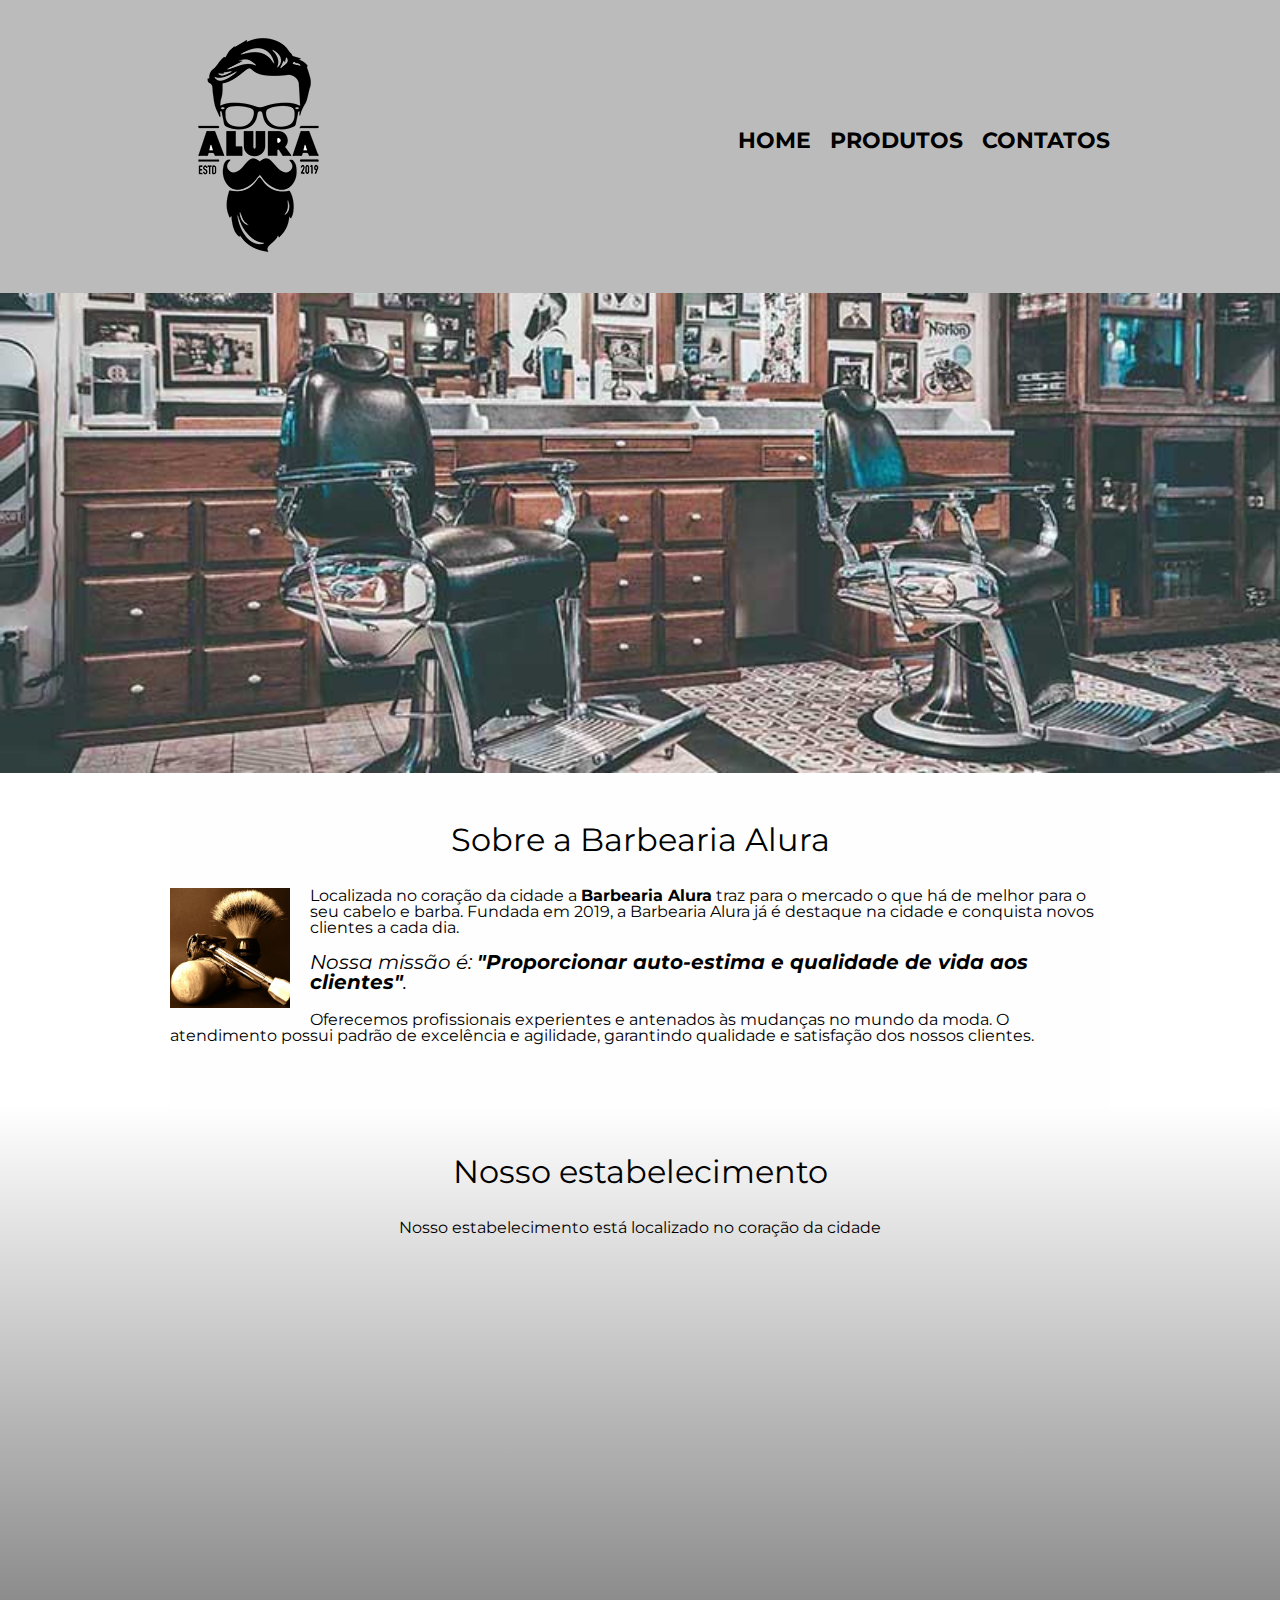
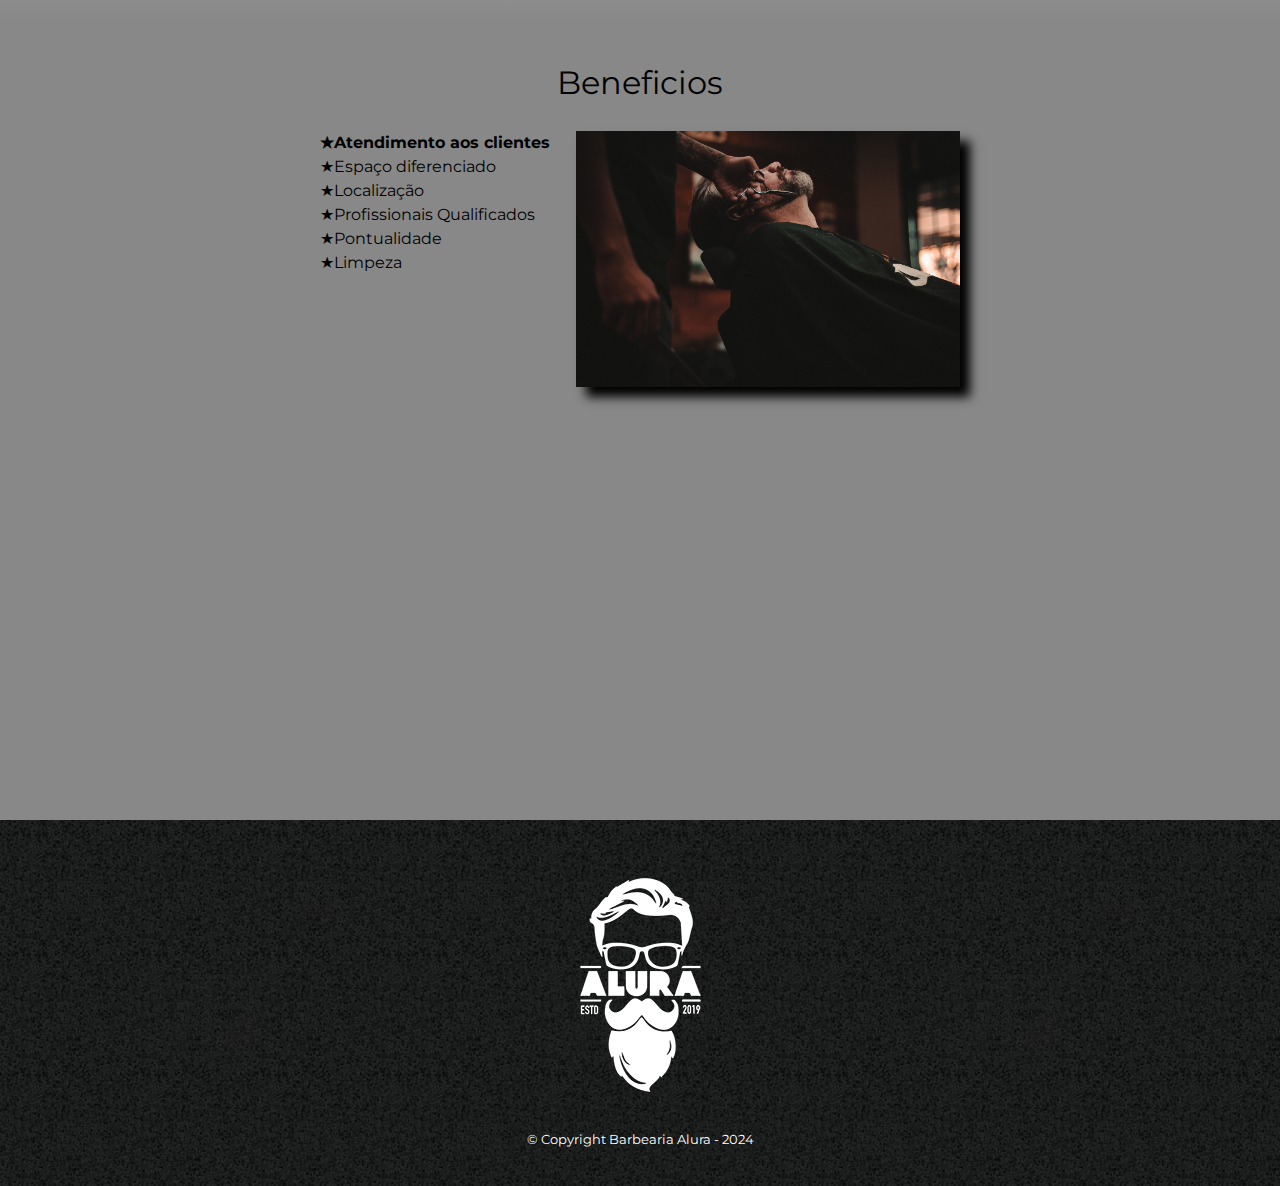
<file: index.html>
<!DOCTYPE html>

<html lang=" pt-br"> 
<head>
        <meta charset="UTF-8">
        <meta name="viewport" content="width=device-width">
        <title>Barberia Alura</title> 
        <link rel="stylesheet" href="reset.css">
        <link rel="stylesheet" href="style.css">
        <link href="https://fonts.googleapis.com/css?family=Montserrat&display=swap" rel="stylesheet">
</head>

<body>
        <header> 
                <div class="caixa">
                        <h1> <img src="logo.png"></h1>

        <nav>
        <ul>
                        <li><a href="index.html">Home</a></li>
                        <li><a href="produtos.html">Produtos</a></li>
                        <li><a href="contato.html">Contatos</a></li>
        </ul>
        
        </nav>
        </div>
        </header>
                        <img class="banner" src="banner.jpg">

                <main>
                        <section class="principal"> 
                        <h2 class="titulo-principal">Sobre a Barbearia Alura</h2>

                        <img  class="utensilios" src="utensilios.jpg" alt="Utensilios de um barbeiro.">

                        <p>Localizada no coração da cidade a <strong>Barbearia Alura</strong> traz para o mercado o que há de melhor para o seu cabelo e barba. Fundada em 2019, a Barbearia Alura já é destaque na cidade e conquista novos clientes a cada dia.</p>

                        <p style="font-size: 20px"><em>Nossa missão é: <strong>"Proporcionar auto-estima e qualidade de vida aos clientes"</strong>.</em></p>

                        <p>Oferecemos profissionais experientes e antenados às mudanças no mundo da moda. O atendimento possui padrão de excelência e agilidade, garantindo qualidade e satisfação dos nossos clientes.</p>
                
                        </section>

                        <section class="mapa">
                                <h3 class="titulo-principal">Nosso estabelecimento</h3>
                                <p>Nosso estabelecimento está localizado no coração da cidade</p>
                        <div class="mapa-conteudo">
                                <iframe src="https://www.google.com/maps/embed?pb=!1m18!1m12!1m3!1d3656.448598130907!2d-46.634653385542414!3d-23.588239368469353!2m3!1f0!2f0!3f0!3m2!1i1024!2i768!4f13.1!3m3!1m2!1s0x94ce5a2b2ed7f3a1%3A0xab35da2f5ca62674!2sCaelum%20-%20Escola%20de%20Tecnologia!5e0!3m2!1spt-BR!2sbr!4v1580916426151!5m2!1spt-BR!2sbr" width="100%" height="300" frameborder="0" style="border:0;" allowfullscreen=""></iframe>
                        </div>
                        </section>
                        
                        <section class="beneficios">
                                <h3 class="titulo-principal"> Beneficios </h3> 
                                <div class="conteudo-beneficios">
                                        <ul class="lista-beneficios">
                                                <li class = "itens">Atendimento aos clientes</li>
                                                <li class = "itens">Espaço diferenciado</li>
                                                <li class = "itens">Localização</li>
                                                <li class = "itens">Profissionais Qualificados</li> 
                                                <li class = "itens">Pontualidade</li> 
                                                <li class = "itens">Limpeza</li> 
                                        </ul><img src="beneficios.jpg" class="imagem-beneficios">
                                </div>
                                
                                <div class="video">
                                        <iframe width="100%" height="315" src="https://www.youtube.com/embed/wcVVXUV0YUY" frameborder="0" allow="accelerometer; autoplay; encrypted-media; gyroscope; picture-in-picture" allowfullscreen></iframe>
                                </div>

                        </section>
                </main>
        <footer>
                <img src="logo-branco.png">
                <p class="copyright"> &copy; Copyright Barbearia Alura - 2024</p>

        </footer>
        </body>
</html>
</file>
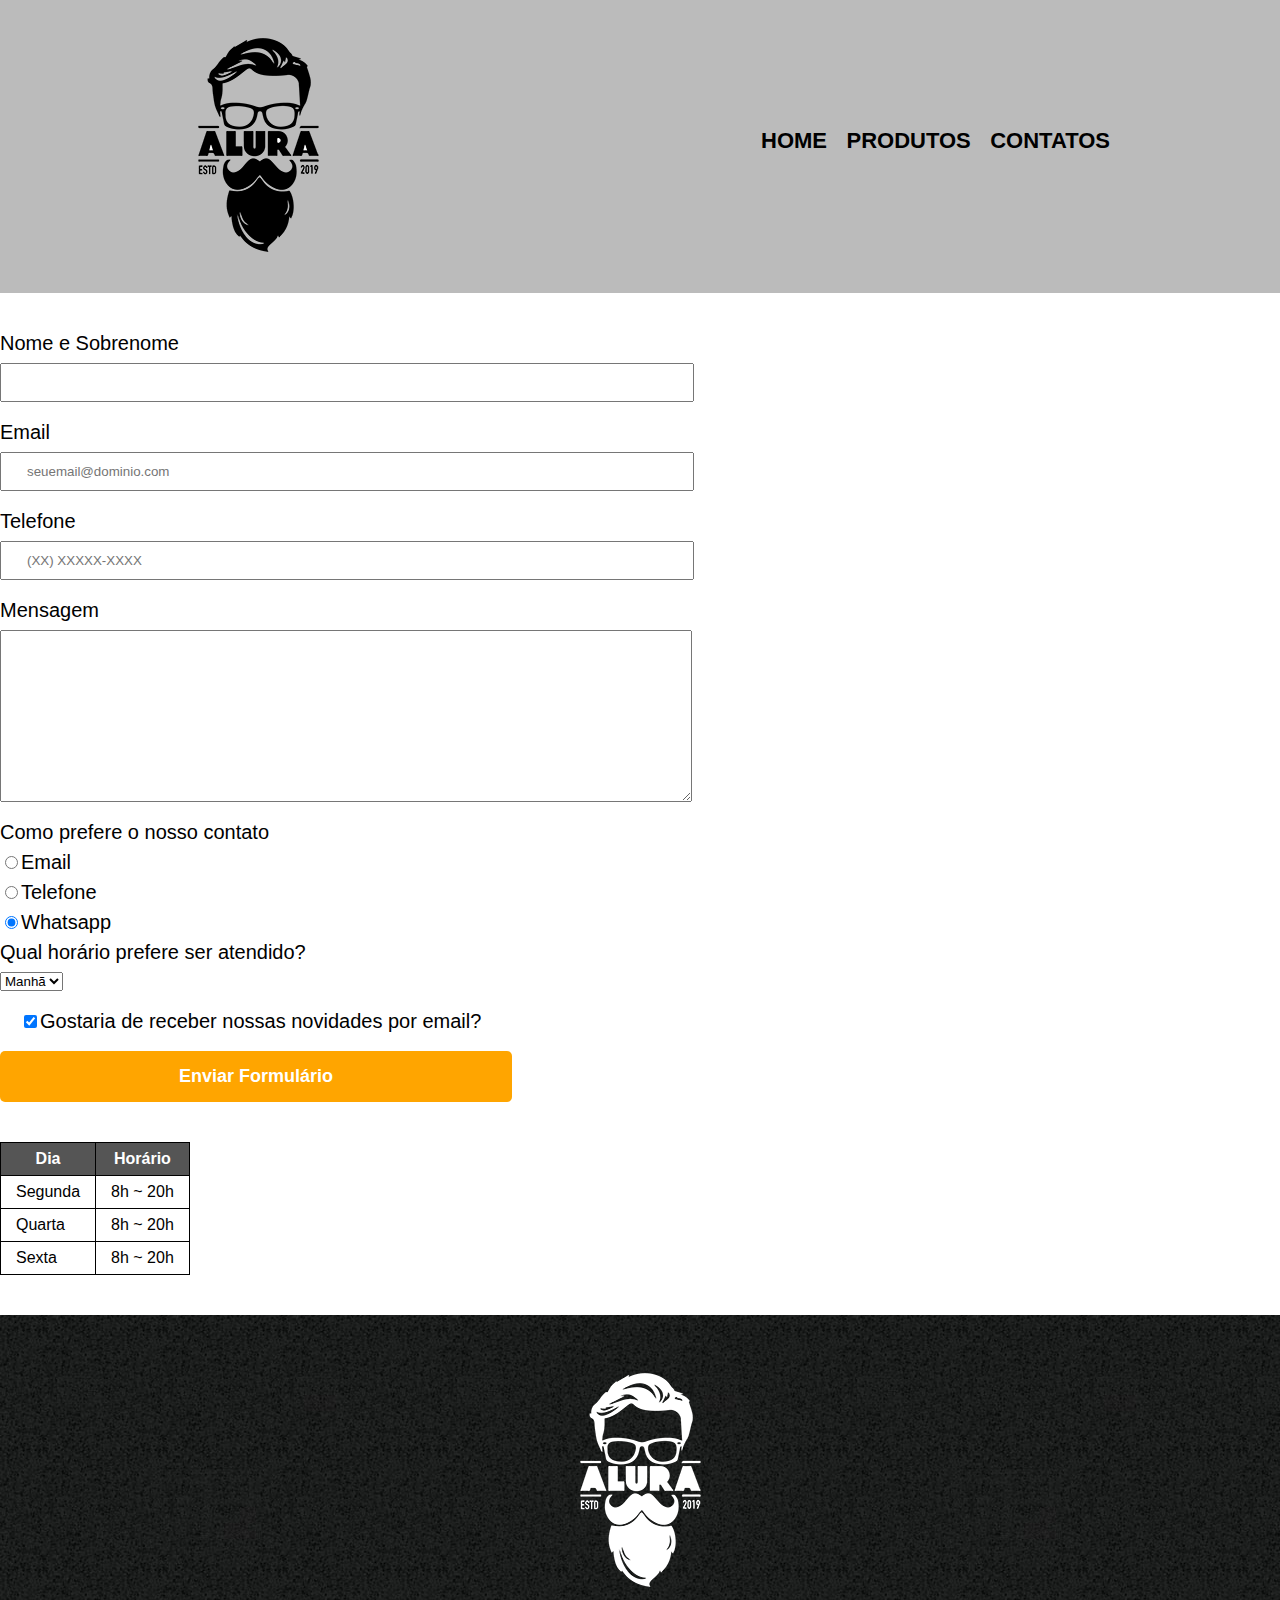
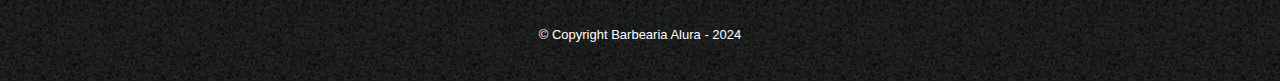
<file: contato.html>
<!DOCTYPE html>
<html>

<head> 
<meta charset="UTF-8">
<title> Contato - Barbearia Alura </title>
<link rel="stylesheet" href="reset.css">
<link rel="stylesheet" href="style.css">
</head>

    <body>
        <header> 
            <div class="caixa">
                <h1> <img src="logo.png" alt="Logo da Barbearia Alura"></h1>
        
            <nav>
                <ul>
                    <li><a href="index.html">Home</a></li>
                    <li><a href="produtos.html">Produtos</a></li>
                    <li><a href="contato.html">Contatos</a></li>
                </ul>
    
            </nav>

        </div>
        </header>

        <main>
            <form>
                <label for="nomeesobrenome">Nome e Sobrenome </label>
                <input type="text" id="nomeesobrenome" class="input-padrao" required>

                <label for="email">Email </label>
                <input type="text" id="email" class="input-padrao" required placeholder="seuemail@dominio.com">

                <label for="telefone">Telefone </label>
                <input type="text" id="telefone" class="input-padrao" required placeholder="(XX) XXXXX-XXXX">

                <label for="mensagem">Mensagem</label>
                <textarea cols="60" rows="10" id="mensagem" class="input-padrao" required></textarea>

                <fieldset>
                    <legend>Como prefere o nosso contato</legend>

                    <label for="radio-email"><input type="radio" name="contato" value="email" id="radio-email">Email</label>
                    

                    <label for="radio-telefone"><input type="radio" name="contato" value="telefone" id="radio-telefone">Telefone</label>
                    

                    <label for="radio-whatsapp"><input type="radio" name="contato"  value="whatsapp" id="radio-whatsapp" checked>Whatsapp</label>
                    
                </fieldset>



                <fieldset>
                    <legend>Qual horário prefere ser atendido?</legend>
                    <select>
                        <option>Manhã</option>
                        <option>Tarde</option>
                        <option>Noite</option>
                    </select>
                </fieldset>

                <label class="checkbox"><input type="checkbox" checked>Gostaria de receber nossas novidades por email?</label>

                <input type="submit" value="Enviar Formulário" class="enviar">

            </form>
            
            <table>
                <thead>
                    <tr>
                        <th>Dia</th>
                        <th>Horário</th>
                    </tr>
                </thead>
                <tbody>
                    <tr>
                            <td>Segunda</td>
                            <td>8h ~ 20h</td>
                    </tr>
                    <tr>
                                <td>Quarta</td>
                                <td>8h ~ 20h</td>
                    </tr>
                    <tr>
                                    <td>Sexta</td>
                                    <td>8h ~ 20h</td>
                    </tr>
                </tbody>
            </table>
            
        </main>
        
    
    <footer>
        <img src="logo-branco.png" alt="Logo da Barbearia Alura">
        <p class="copyright"> &copy; Copyright Barbearia Alura - 2024</p>

    </footer>

    

</body>
</html>
</file>
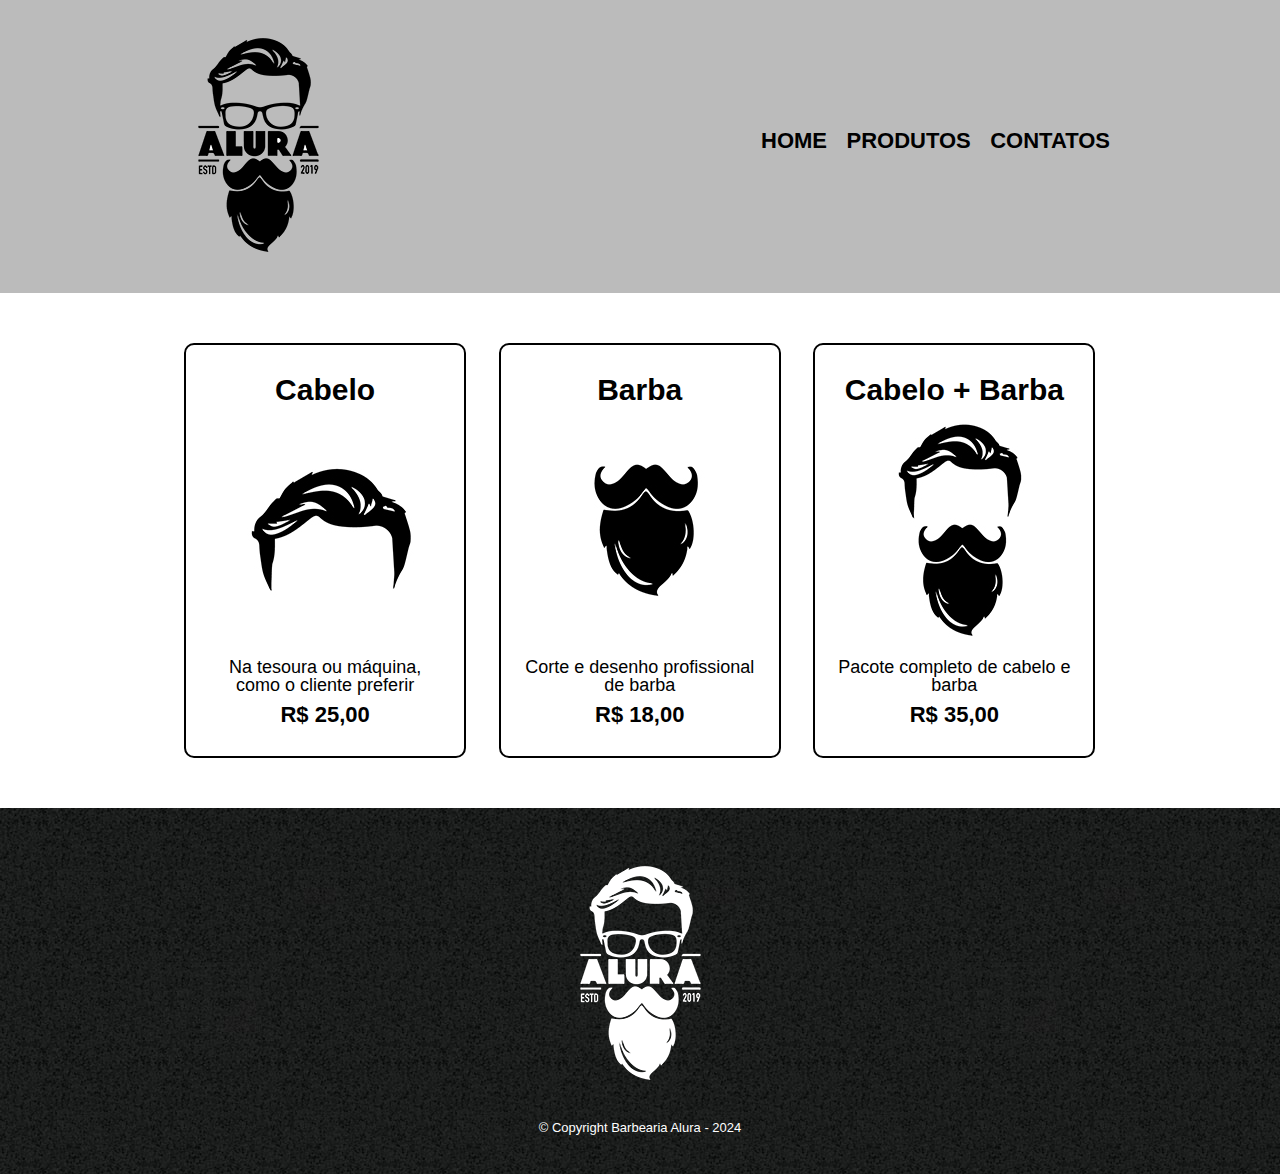
<file: produtos.html>
<!DOCTYPE html>
<html>

<head> 
<meta charset="UTF-8">
<title> Produtos - Barbearia Alura </title>
<link rel="stylesheet" href="reset.css">
<link rel="stylesheet" href="style.css">
</head>

    <body>
        <header> 
            <div class="caixa">
                <h1> <img src="logo.png"></h1>
        
            <nav>
                <ul>
                    <li><a href="index.html">Home</a></li>
                    <li><a href="produtos.html">Produtos</a></li>
                    <li><a href="contato.html">Contatos</a></li>
                </ul>
    
            </nav>

        </div>
        </header>

        <main>
            <ul class="produtos">
                   <li>
                        <h2>Cabelo</h2>
                        <img src="cabelo.jpg">
                        <p class="produto-descricao">Na tesoura ou máquina, como o cliente preferir</p>
                        <p class="produto-preco">R$ 25,00</p>
                </li>
                   <li>
                        <h2>Barba</h2>
                        <img src="barba.jpg">
                        <p class="produto-descricao">Corte e desenho profissional de barba</p>
                        <p class="produto-preco">R$ 18,00</p>
                </li> 
                   <li>
                        <h2>Cabelo + Barba</h2>
                        <img src="cabelo+barba.jpg">
                        <p class="produto-descricao">Pacote completo de cabelo e barba</p>
                        <p class="produto-preco">R$ 35,00</p>
                </li>
            </ul>  
        </main>

        <footer>
            <img src="logo-branco.png">
            <p class="copyright"> &copy; Copyright Barbearia Alura - 2024</p>

        </footer>

        

    </body>
</html>
</file>
<file: style.css>
body {
font-family: 'Montserrat', sans-serif;
}

header {
background: #BBBBBB;
padding: 20px 0;
}

.caixa {
position:relative;
width: 940px;
margin: 0 auto;
}

nav {
position: absolute;
top:110px;
right:0;
}

nav li {
display: inline;
margin: 0 0 0 15px;
}

nav a {
text-transform: uppercase ;
color: #000000;
font-weight: bold;
font-size: 22px;
text-decoration:none;
}



nav a:hover {
color: #C78C19;
text-decoration: underline;
}


.produtos  {
width: 940px;
margin: 0 auto;
padding: 50px 0;
}

.produtos li {
display: inline-block;
text-align: center;
width: 30%;
vertical-align: top;
margin:0 1.5%;
padding: 30px 20px;
box-sizing: border-box;
border: 2px solid #000000;
border-radius: 10px;

}

.produtos li:hover {
border-color:#C78C19;
}

.produtos li:active {
border-color: #088C19 ;

}

.produtos li:hover h2 {
font-size: 34px;
}

.produtos h2 {
font-size: 30px;
font-weight: bold;
}

.produto-descricao {
font-size: 18px;

}

.produto-preco {
font-size:22px;
font-weight: bold;
margin-top: 10px;
}

footer {
text-align: center;
background: url("bg.jpg");
padding: 40px 0;

}

.copyright {
color:#FFFFFF;
font-size: 13px;
margin: 20px 0 0;
}    

form {
margin:40px 0;
} 

form label, form legend {
display: block;
font-size: 20px;
margin:0 0 10px;
}

.input-padrao {
display: block;
margin:0 0 20px;
padding: 10px 25px;
width: 50%;
}

.checkbox {
margin: 20px;
}

.enviar {
width:40%;
padding: 15px 0;
background: orange;
color:white;
font-weight: bold;
font-size: 18px;
border:none;
border-radius:5px;
transition: 1s all;
cursor: pointer;
}

.enviar:hover {
background: darkorange;
transform:scale(1.2);

}

table {
margin:20px 0 40px;
}

thead {
background:#555555;
color:white;
font-weight:bold;
}

td, th {
border:1px solid #000000;
padding: 8px 15px;
}

/* css da página inicial*/
.banner {
width:100%;
}

.titulo-principal {
text-align:center;
font-size: 2em;
margin: 0 0 1em;
clear: left;
}

.principal{
padding:3em 0;
background:#FEFEFE;
width:940px;
margin:0 auto;
}

.principal p {
margin:0 0 1em;
}

.principal strong {
font-weight: bold;
}

.principal em {
font-style: italic;
}

.utensilios {
width:120px;
float: left;
margin:0 20px 20px 0;
}

.mapa {
padding: 3em 0;
background:linear-gradient(#FEFEFE, #888888)
}

.mapa-conteudo{
width:940px;
margin:0 auto;
}

.mapa p {
margin:0 0 2em;
text-align: center;
}

.beneficios {
padding: 3em 0;
background:#888888;
}

.conteudo-beneficios {
width:640px;
margin:0 auto;
}

.lista-beneficios {
width:40%;
display: inline-block;
vertical-align: top;
}

.itens {
line-height: 1.5;
}

.itens:first-child{
font-weight:bold ;
}

.itens:before {
content: "★"
}

.imagem-beneficios {
width: 60%;
opacity:1;
transition:400ms;
box-shadow: 10px 10px 10px #000000;
}

.imagem-beneficios:hover{
opacity:0.3;
}

.video {
width:560px;
margin:2em auto;
}

@media screen and (max-width: 480px){
.caixa, .principal, .conteudo-beneficios, .mapa-conteudo, .video{
    width:auto;
    } 
    h1 {
        text-align: center;
    }
    nav {
        position:static;
    }
    .lista-beneficios, .imagem-beneficios{
        width:100%;
    }
}
</file>
